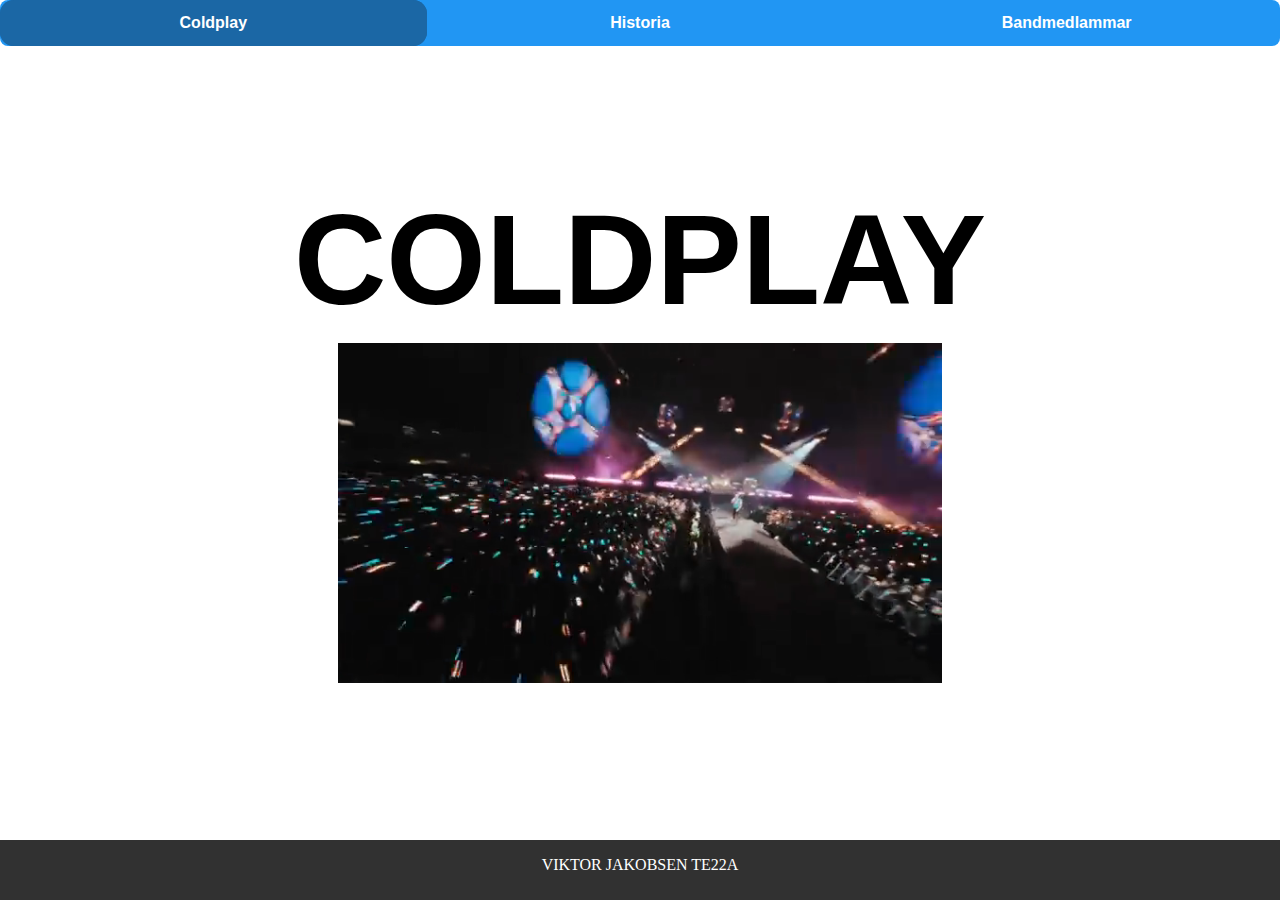
<file: index.html>
<!DOCTYPE html> <!--Väljer senaste html version-->
<html lang="sv"> <!--skapar dokumentet-->
 <head> <!--teknisk del som inte syns på hemsidan som länkar-->
    <meta charset="UTF-8"> <!--väljer teckenkodning-->
    <meta name="viewport" content="width=device-width, initial-scale=1.0"> <!--Gör det möjligt för sidan att läsa storleken på användarens skärm-->
    <link href="style.css" rel="stylesheet"> <!--Länkar extern css-->
    <title>COLDPLAY</title> <!--ändrar titel för sidan i tabmenyn-->
    <link rel="preconnect" href="https://fonts.googleapis.com">
    <link rel="preconnect" href="https://fonts.gstatic.com" crossorigin>
    <link href="https://fonts.googleapis.com/css2?family=Rubik+Scribble&display=swap" rel="stylesheet">
 </head> <!--Avslutar head-->
<body> <!--Delarna som syns på hemsidan-->
    <div class="wrapper">  <!--Gör att du kan bestämma mer om storlek och liknande på din sida-->
      <header> <!--toppen av hemsidan-->
  
        <nav> <!--skapar en nav/navigation meny -->
            <ul class="nav-links"> <!--skapar en oordnadlista alltså inga nummer-->
                <li class="active"><a  href="index.html">Coldplay</a></li><!--lägger in ett item i listan-->
                <li><a  href="historia.html">Historia</a></li>
                <li><a  href="bandmedlemmar.html">Bandmedlammar</a></li>        
            </ul> <!--Avslutar listan-->
        </nav>  <!--Avslutar menyn-->

        <h1>COLDPLAY</h1> <!--En rubrik med klassen centerh1 för att jag vill ha den centrerad-->
      </header> <!--Avslutar delen högst upp-->
      <main class="hem"> <!--huvuddelen av sidan och ger en klass av hem så jag kan skapa en annorlunda grid-->
        <section> <!--delar upp flera attributer in i en sektion-->
          <h2>COLDPLAY</h2> <!-- Mindre typ av rubrik -->
         </section>
         <section>
           <video autoplay muted loop>
            <source src="Vids/DDAWD.mp4" type="video/mp4"> <!--en video-->
          </video>
         </section>
         
      </main>
      <footer><p>VIKTOR JAKOBSEN TE22A</p></footer> <!--Skapar delen längst ner och avslutar den--> 
    </div>
</body>
</html>
</file>
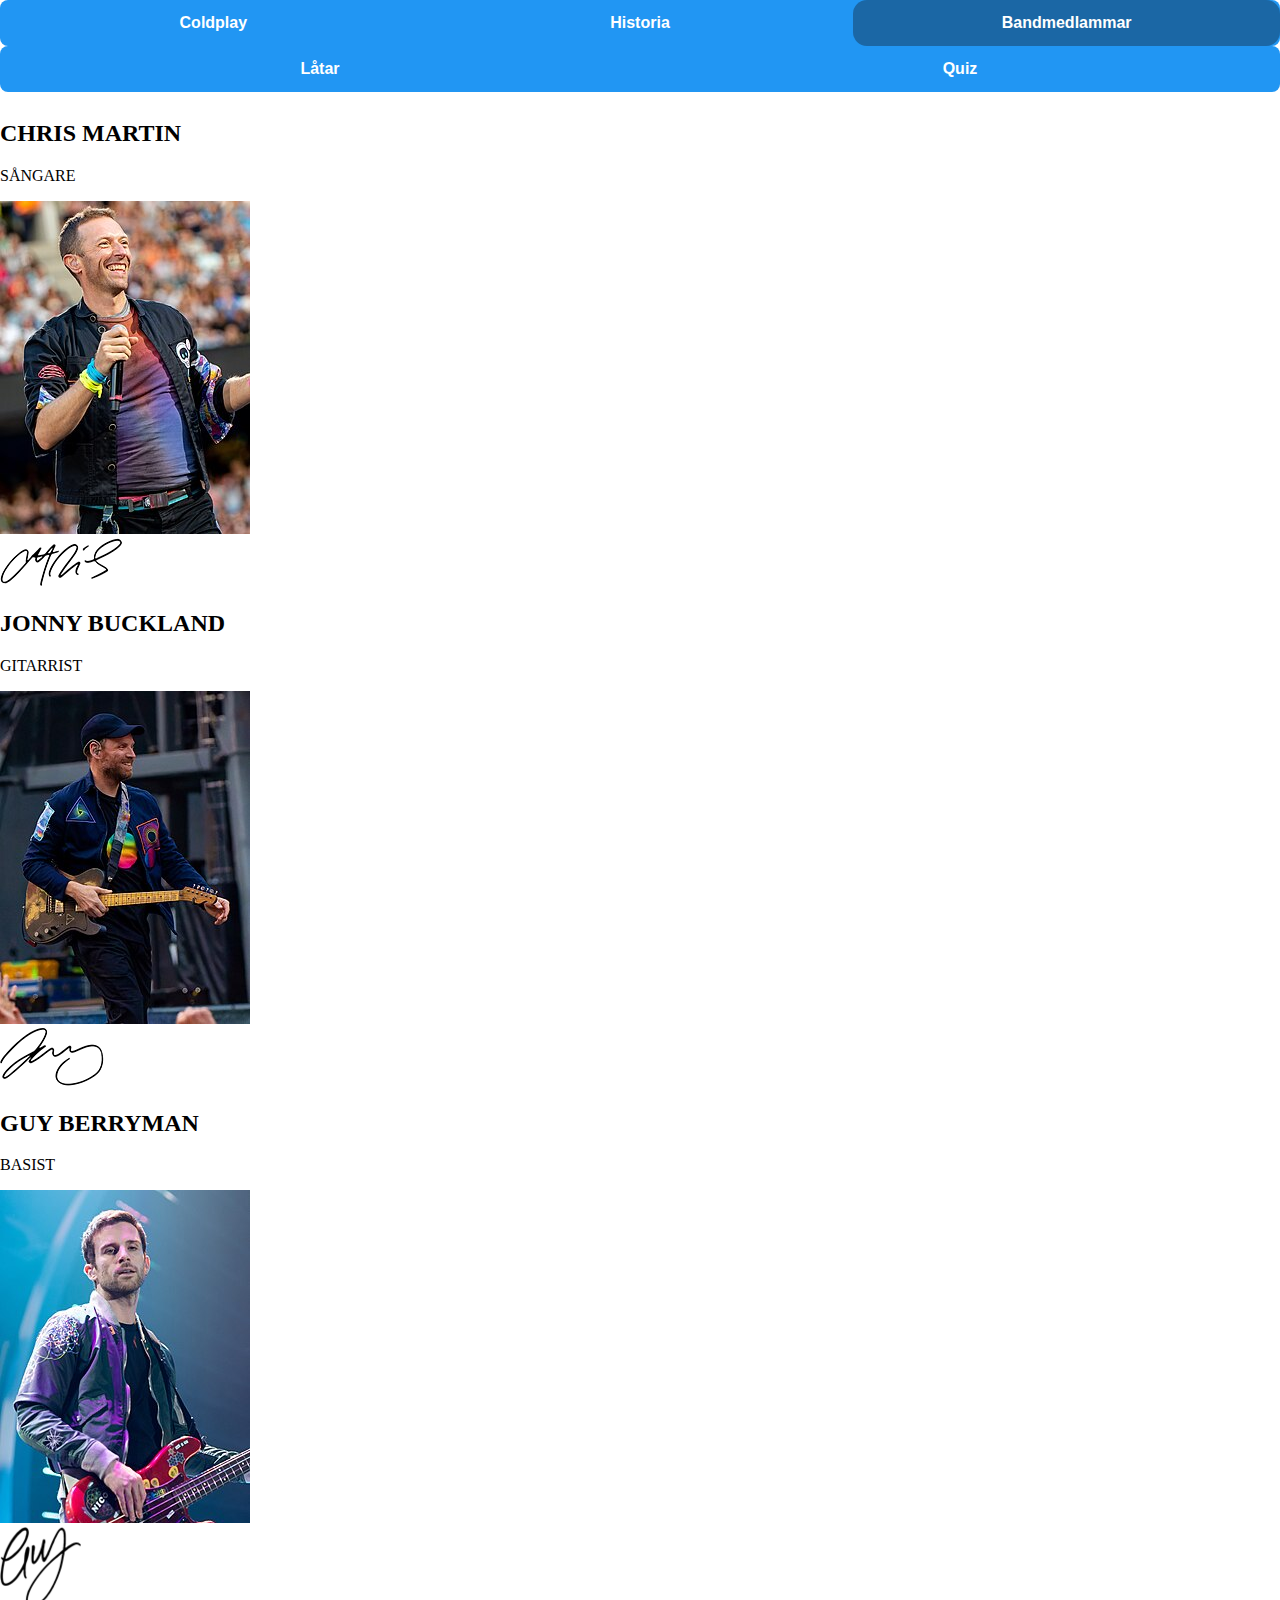
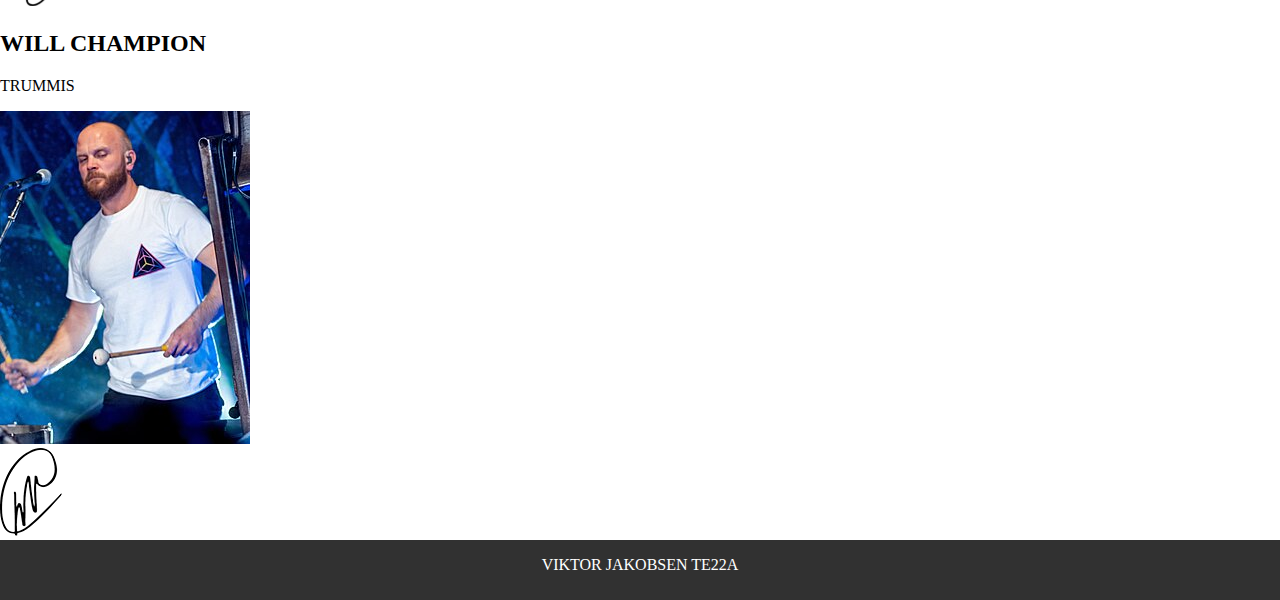
<file: bandmedlemmar.html>
<!DOCTYPE html>
<html lang="sv">
	<head>
		<meta charset="UTF-8" >
		<meta name="viewport" content="width=device-width, initial-scale=1.0" >
		<link href="style.css" rel="stylesheet" >
		<title>Bandmedlammar/COLDPLAY</title>
		<link rel="preconnect" href="https://fonts.googleapis.com">
        <link rel="preconnect" href="https://fonts.gstatic.com" crossorigin>
        <link href="https://fonts.googleapis.com/css2?family=Rubik+Scribble&display=swap" rel="stylesheet">
	</head>
	<body >
		<div class="wrapper">
			<header>
				
				<nav>
					<ul>
                        <li><a  href="index.html">Coldplay</a></li>
                        <li><a  href="historia.html">Historia</a></li>
                        <li class="active"><a  href="bandmedlemmar.html">Bandmedlammar</a></li>
					</ul>
				</nav>

				<nav class="lokalnav"> <!--Skapar skapar en till nav för den lokala naven-->
					<ul>
					  <li><a  href="låtar.html">Låtar</a></li>            
					  <li><a  href="quiz.html">Quiz</a></li>    
					</ul>
				</nav>
				<h1>COLDPLAY</h1>
			</header>
			<main class="Band">
				<section>
					<h2>CHRIS MARTIN</h2>
					<p>SÅNGARE</p>
					<img src="Img/ChrisMartinManch030623_(cropped).png" alt="Bild på Chris"><br> 
					<img src="Img/Chris_Martin_signature.png" alt="Bild på signatur">
				</section>
				<section>
					<h2>JONNY BUCKLAND</h2>	
					<p>GITARRIST</p>
					<img src="Img/JonnyBucklandManch030623_(cropped).png" alt="Bild på Jonny "><Br>
					<img src="Img/Jonny_Buckland_signature.png" alt="Bild på signatur">
				</section>
				<section>
					<h2>GUY BERRYMAN</h2>
					<p>BASIST</p>
					<img src="Img/guy.png" alt="Bild på Guy "><Br>
					<img src="Img/Guy_Berryman_signature.png" alt="Bild på signatur">
				</section>
                <section>
					<h2>WILL CHAMPION</h2>
					<p>TRUMMIS</p>
					<img src="Img/ColdplayBBC0712214453_(cropped).png" alt="Bild på Will"><Br>
				    <img src="Img/Will_Champion_signature.png" alt="Bild på signatur">
				</section>
			</main>
			<footer><p>VIKTOR JAKOBSEN TE22A</p></footer>
		</div>
	</body>
</html>
</file>
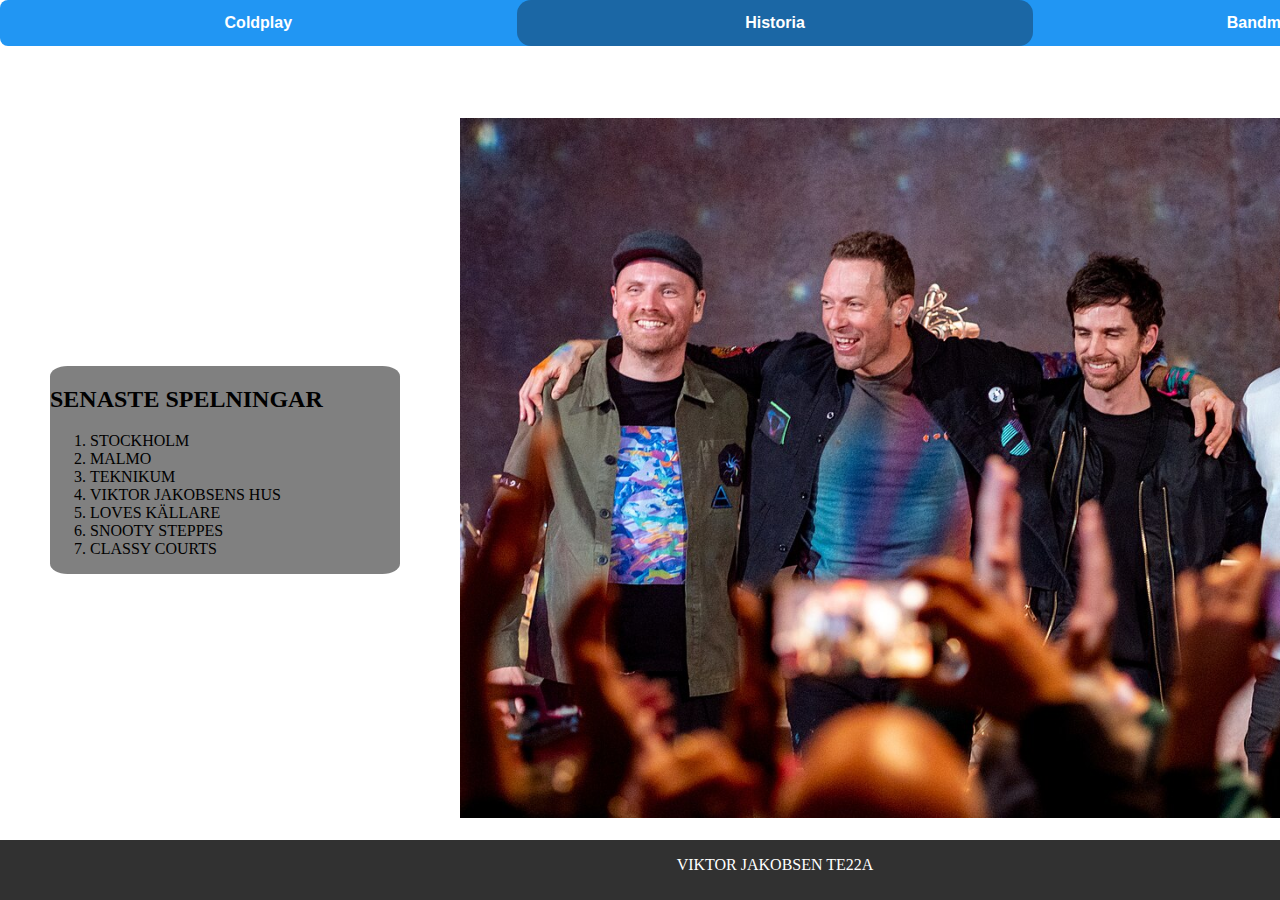
<file: historia.html>
<!DOCTYPE html>
<html lang="sv">
	<head>
		<meta charset="UTF-8" >
		<meta name="viewport" content="width=device-width, initial-scale=1.0" >
		<link href="style.css" rel="stylesheet" >
		<title>Historia/COLDPLAY</title>
		<link rel="preconnect" href="https://fonts.googleapis.com">
        <link rel="preconnect" href="https://fonts.gstatic.com" crossorigin>
        <link href="https://fonts.googleapis.com/css2?family=Rubik+Scribble&display=swap" rel="stylesheet">
	</head>
	<body id="historia">
		<div class="wrapper">
			<header>
				<h1>COLDPLAY</h1>
				<nav>
					<ul>
                        <li><a  href="index.html">Coldplay</a></li>
                        <li class="active"><a  href="historia.html">Historia</a></li>
                        <li><a  href="bandmedlemmar.html">Bandmedlammar</a></li>
					</ul>
				</nav>
               
			</header>
			<main class="historia">
				<article> <!--section fast för text och bild-->
					<h2>SENASTE SPELNINGAR</h2>
					 <ol> <!--Skapar en ordnad lista-->
						<li>STOCKHOLM</li> <!-- skapar plats där man kan skriva saker i sin lista-->
						<li>MALMO</li>
						<li>TEKNIKUM</li>
						<li>VIKTOR JAKOBSENS HUS</li>
						<li>LOVES KÄLLARE</li>
						<li>SNOOTY STEPPES</li>
						<li>CLASSY COURTS</li>
					</ol>
				</article>
				<article>
				   <figure> <!-- bilder i en article-->
					 <img src="Img/ColdplayBBC071221_(cropped).jpg" alt="bild på coldplay">
				   </figure>
				</article>
			</main>
			<footer><p>VIKTOR JAKOBSEN TE22A</p></footer>
		</div>
	</body>
</html>
</file>
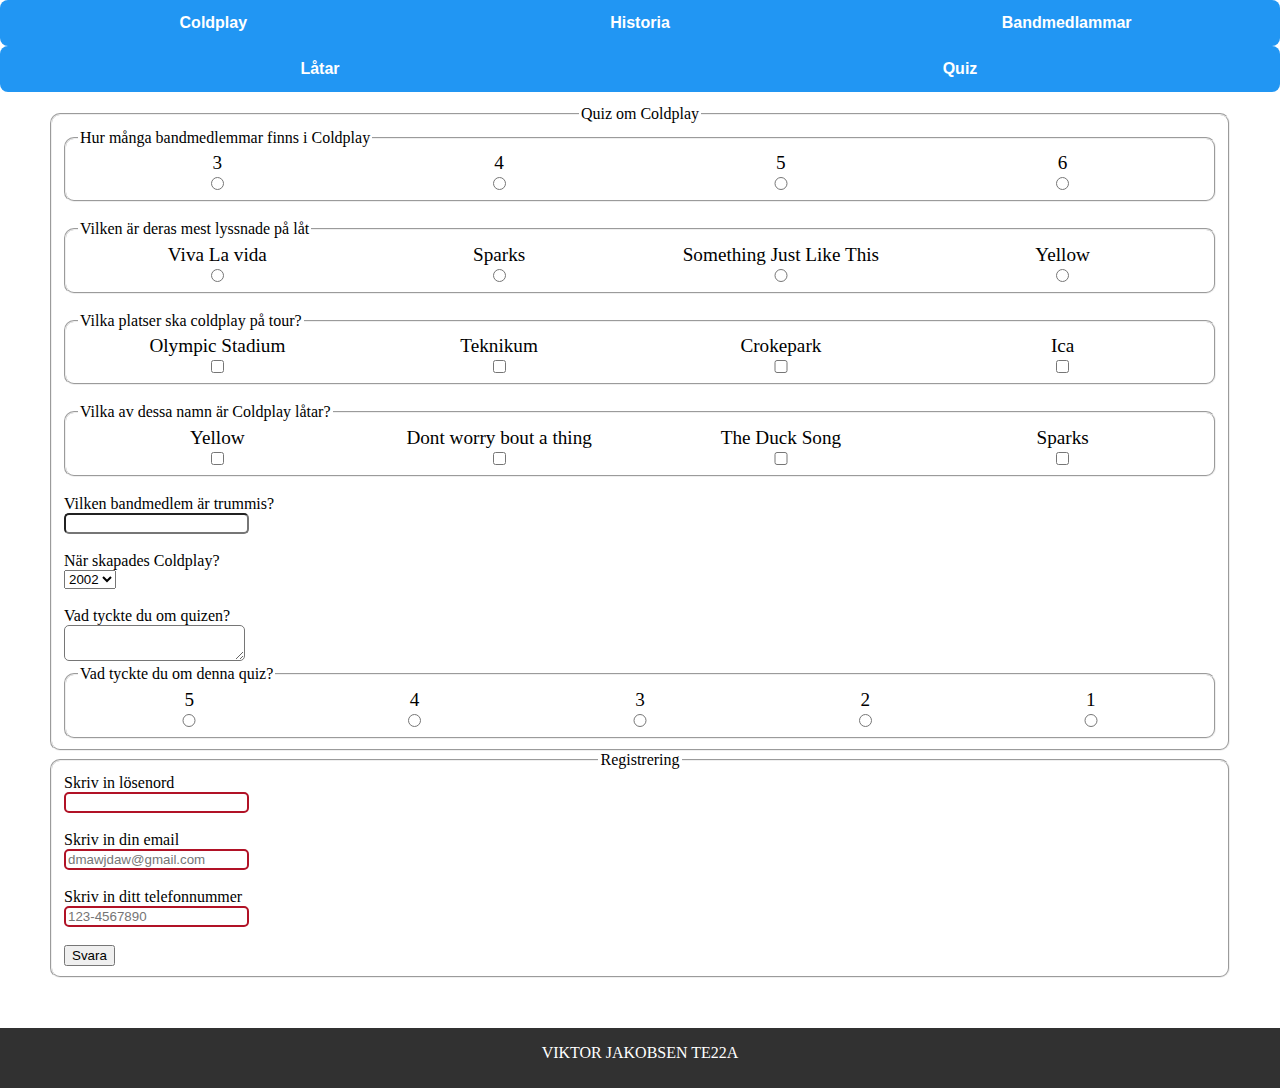
<file: quiz.html>
<!DOCTYPE html>
<html lang="sv">
    <head>
        <meta charset="UTF-8">
        <meta name="viewport" content="width=device-width, initial-scale=1.0">
        <link href = "style.css" rel = "stylesheet">
        <title>Quiz/COLDPLAY</title>
    </head>
    <body id="quiz">
      <div class="wrapper">
        <header>
                <nav>
					<ul class="nav-links">
                        <li><a  href="index.html">Coldplay</a></li>
                        <li><a  href="historia.html">Historia</a></li>
                        <li><a  href="bandmedlemmar.html">Bandmedlammar</a></li>
					</ul>
				</nav>

                <nav class="lokalnav"> <!--Skapar skapar en till nav för den lokala naven-->
					<ul>
					  <li><a  href="låtar.html">Låtar</a></li>            
					  <li><a  href="quiz.html">Quiz</a></li>    
					</ul>
				</nav>
           <h1>Quiz</h1>
        </header>
        <main>
            <form action="thanks.html" method="post">
                <fieldset>
                    <legend>Quiz om Coldplay</legend>
                    <fieldset>
                        <legend>Hur många bandmedlemmar finns i Coldplay</legend>
                        <label for="3medlemmar">3 </label>
                        <label for="4medlemmar">4 </label>
                        <label for="5medlemmar">5 </label>
                        <label for="6medlemmar">6 </label>
                        <input type="radio" value="3" name="fråga1" id="3medlemmar">
                        <input type="radio" value="4" name="fråga1" id="4medlemmar">
                        <input type="radio" value="5" name="fråga1" id="5medlemmar">
                        <input type="radio" value="6" name="fråga1" id="6medlemmar">
                    </fieldset>
                    <br>
                    <fieldset>
                        <legend>Vilken är deras mest lyssnade på låt</legend>
                        <label for="vivalavida">Viva La vida</label>
                        <label for="sparks">Sparks</label>
                        <label for="somethingjustlikethis">Something Just Like This</label>
                        <label for="yellow">Yellow</label>
                        <input type="radio" value="vivalavida" name="fråga2" id="vivalavida">
                        <input type="radio" value="sparks" name="fråga2" id="sparks">
                        <input type="radio" value="somethingjustlikethis" name="fråga2" id="somethingjustlikethis">
                        <input type="radio" value="yellow" name="fråga2" id="yellow">
                    </fieldset>
                    <br>
                    <fieldset>
                        <legend>Vilka platser ska coldplay på tour?</legend>
                        <label for="Olympic-stadium">Olympic Stadium</label>
                        <label for="Teknikum">Teknikum</label>
                        <label for="Crokepark">Crokepark</label>
                        <label for="Ica">Ica</label>
                        <input type="checkbox" value="Olympic-stadium" name="fråga3" id="Olympic-stadium">
                        <input type="checkbox" value="Teknikum" name="fråga3" id="Teknikum">
                        <input type="checkbox" value="Crokepark" name="fråga3" id="Crokepark">
                        <input type="checkbox" value="Ica" name="fråga3" id="Ica">
                    </fieldset>
                    <br>
                    <fieldset>
                        <legend>Vilka av dessa namn är Coldplay låtar?</legend>
                        <label for="Yellow">Yellow</label>
                        <label for="Dontworryboutathing">Dont worry bout a thing</label>
                        <label for="theducksong">The Duck Song</label>
                        <label for="Sparks">Sparks</label>
                        <input type="checkbox" value="Yellow" name="fråga4" id="Yellow">
                        <input type="checkbox" value="Dontworryboutathing" name="fråga4" id="Dontworryboutathing">
                        <input type="checkbox" value="theducksong" name="fråga4" id="theducksong">
                        <input type="checkbox" value="Sparks" name="fråga4" id="Sparks">
                    </fieldset>
                    <br>
                    <label for="trummis">Vilken bandmedlem är trummis?</label>
                    <br>
                    <input type="text" id="trummis" name="trummis">
                    <br> <br>
                    <label for="valår">När skapades Coldplay?</label>
                    <br>
                    <select id="valår" name="valår">
                        <option value="97">1997</option>
                        <option value="02" selected>2002</option>
                        <option value="94">1994</option>
                        <option value="06">2006</option>
                    </select>
                    <br> <br>
                    <label for="recention">Vad tyckte du om quizen?</label>
                    <br>
                    <textarea id="recention" name="recention"></textarea>
                    <fieldset class="quiz">
                        <legend>Vad tyckte du om denna quiz?</legend>
                        <label for="rating5">5</label>
                        <label for="rating4">4</label>
                        <label for="rating3">3</label>
                        <label for="rating2">2</label>
                        <label for="rating1">1</label>
                        <input type="radio" value="5" name="rating" id="rating5" >
                        <input type="radio" value="4" name="rating" id="rating4">
                        <input type="radio" value="3" name="rating" id="rating3">
                        <input type="radio" value="2" name="rating" id="rating2">
                        <input type="radio" value="1" name="rating" id="rating1">
                    </fieldset>
                </fieldset>
                <fieldset>
                    <legend>Registrering </legend>
                    <label for="password">Skriv in lösenord</label>
                    <br>
                    <input type="password" name="password" id="password" required>
                    <br> <br>
                    <label for="email">Skriv in din email</label>
                    <br>
                    <input type="email" name="email" id="email" placeholder="dmawjdaw@gmail.com" required>
                    <br> <br>
                    <label for="number">Skriv in ditt telefonnummer</label>
                    <br>
                    <input type="tel" name="number" id="number" pattern="[0-9]{3}-[0-9]{7}" placeholder="123-4567890" required>
                    <br> <br>
                    <button type="submit">Svara</button>
                </fieldset>
            </form>
          </main>
         <footer><p>VIKTOR JAKOBSEN TE22A</p></footer>
       </div>
    </body>
</html>
</file>
<file: style.css>
header{
    grid-area: header;
}

body{

	margin: 0; /* Ändrar margin avänds för att göra så sidan går till kanterna*/
	height: 100vh; /* Sätter en height */
}

h1{ 
	display: none; /*gär så den inte syns*/
}

.quiz{ 
    display: grid;
    grid-template-columns: 1fr 1fr 1fr 1fr 1fr; /*Gör att det blir en 4spalts meny*/
}

#quiz {
	height: auto;
}


nav:last-of-type > ul{
	grid-template-columns: 1fr 1fr;  /*Gör att det blir en 2spalts meny*/
}

nav:first-of-type > ul{
	grid-template-columns: 1fr 1fr 1fr;  /*Gör att det blir en 3spalts meny*/
}

ul { 
	list-style-type: none; /* tar bort prickarna från min lista */
	margin: 0;
	padding: 0; /* Tar bort padding */
	font-family: sans-serif;
    border-radius: 8px;
	background-color: #2196f3; /*Lägger till bakgrundsfärg*/
	height: 100%; /*Bestämmer höjd på listan*/
	display: grid; 
	grid-template-columns: 1fr 1fr 1fr; /*Skapar grid systemet i min lista*/
	font-weight: bold; /*Gör texten tjock*/

	
}

nav{
	color: white;
}


.wrapper {  /*En klassselektor för min div som täcker hela sidan*/
	display: grid; /*visar min grid*/
	height: 100%; /*modiferar höjd*/
	width: 100%; /*modiferar bredd*/
	grid-template-rows: 100px auto 60px; /*storleken på mina olika områden i min grid*/
	margin: 0 auto; /*ändrar margin*/
	grid-template-areas: /*skapar mina grid områden*/
		"header"
		"main"
		"footer";
}

nav a:hover, a:focus{
	transition: 0.7s; /*Gär så den långsamt går tillbaka till detta*/
    background-color: #1b67a5;
    border-radius: 14px; /*rundar kanterna */
	
}

.hem >  section > h2 {
   text-align: center;	/*Sätter texten i mitten*/
   margin-top: 35px;
   margin-bottom: 10px;
   font-family: sans-serif;
   font-size: 8em;
   color: black; /*Ändrar färg på text*/
}

#historia main {
	display: flex;
	align-items: center;
}

#historia article:nth-child(1) {
	width: 300px;
	padding-right: 50px;
	background-color: grey;
	border-radius: 5%;
}

#historia figure img{
	height: 700px;
}

#historia article p {
	line-height: 1.5; /*Bestämmer höjd*/
}

.hem{
	padding-top: 4%;
}

.active{
	background-color: #1b67a5;
	border-radius: 14px;
	
}

video{ /*Ändrar videon egenskaperna*/
	width: 720px;
	height: 340px;
	margin-left: auto;
    margin-right: auto;
	display: block;
	
}

footer{
	grid-area: footer;
	background-color: rgba(0, 0, 0, 0.808);
	text-align: center;
	color: white;
	
}



li > a { 
	display: block; /*Tar den bredd den kan ta, gör så alla a elementen för samma längd och tar upp hela naven */
	color: white; /* Färg på text */
	padding: 14px 16px;
	text-decoration: none; /* Tar bort understräck på länkar */
	text-align: center; /* sätter text i mitten */
	
  
}



#låtar main {
	display: grid;
	place-content: center;
}



td{
	height: 50px;
	text-align: center;
	border-top: rgb(148, 144, 144) solid 1px;;
	border-collapse: collapse;
	width: 100px;
}

table{
	border-collapse: collapse;
}

.band{
	grid-template-columns: 1fr 1fr 1fr 1fr;
	display: grid;
	text-align: center;
	font-size: 20px;
	font-family: Rubik, sans-serif; 
	font-weight: bold;
}

.band > p{
	font-size: 15em; /*storlek på min text*/
	margin-top: 0;
	
}

.band h2{
	margin-bottom: 0;
	
}

.band section{
	padding-top: 50px;
}

.historia{
	grid-template-columns: 1fr 1fr;
	display: grid;
	grid-gap: 20px;
	padding-left: 50px;
}



.historia > section{
	background-color: grey;
    border-radius: 20px;
	width: 500px;
	padding-left: 20px;
	height: 100%
	
}


fieldset{
    margin: 0;
    background-color: rgb(255, 255, 255);
    border-radius: 10px;
   
}

fieldset > fieldset{
    display: grid;
    grid-template-columns: 1fr 1fr 1fr 1fr;
    grid-gap: 3px;
}

fieldset > fieldset > legend{
    text-align: left; /*Gör att texten går åt vänster*/
}

legend{ /*Rubriken i min fieldset*/
    font-size: 100%;
    text-align: center;
}


fieldset > fieldset > label{
    font-size: 1.2em;
    text-align: center;
}

input, textarea{
    margin: 0;
    border-radius: 5px;
}

input:required:invalid{  /*Skapar en röd border runt required där kraven inte har uppfyllts*/
    border: 2px solid #b11226;
}

input:required:valid{ /*Skapar en grön border runt required där krvaen har uppfyllts*/
    border: 2px solid rgb(10, 236, 10);
}


form{
	padding: 50px;
	padding-top: 5px;
	
}



.historia > section:last-child{
	background-color: white;
}

.formlulär{ /*Ger */
    display: grid;
    grid-template-columns: 1fr 1fr 1fr 1fr 1fr; 
}


a:link{
	color:inherit /*Gör att färgen är den samma som tidigare*/
}

a:visited{
	color:inherit
}

a:focus{
	color:inherit
}

a:hover{
	color:inherit
}

a:active{
	color:inherit
}
</file>
